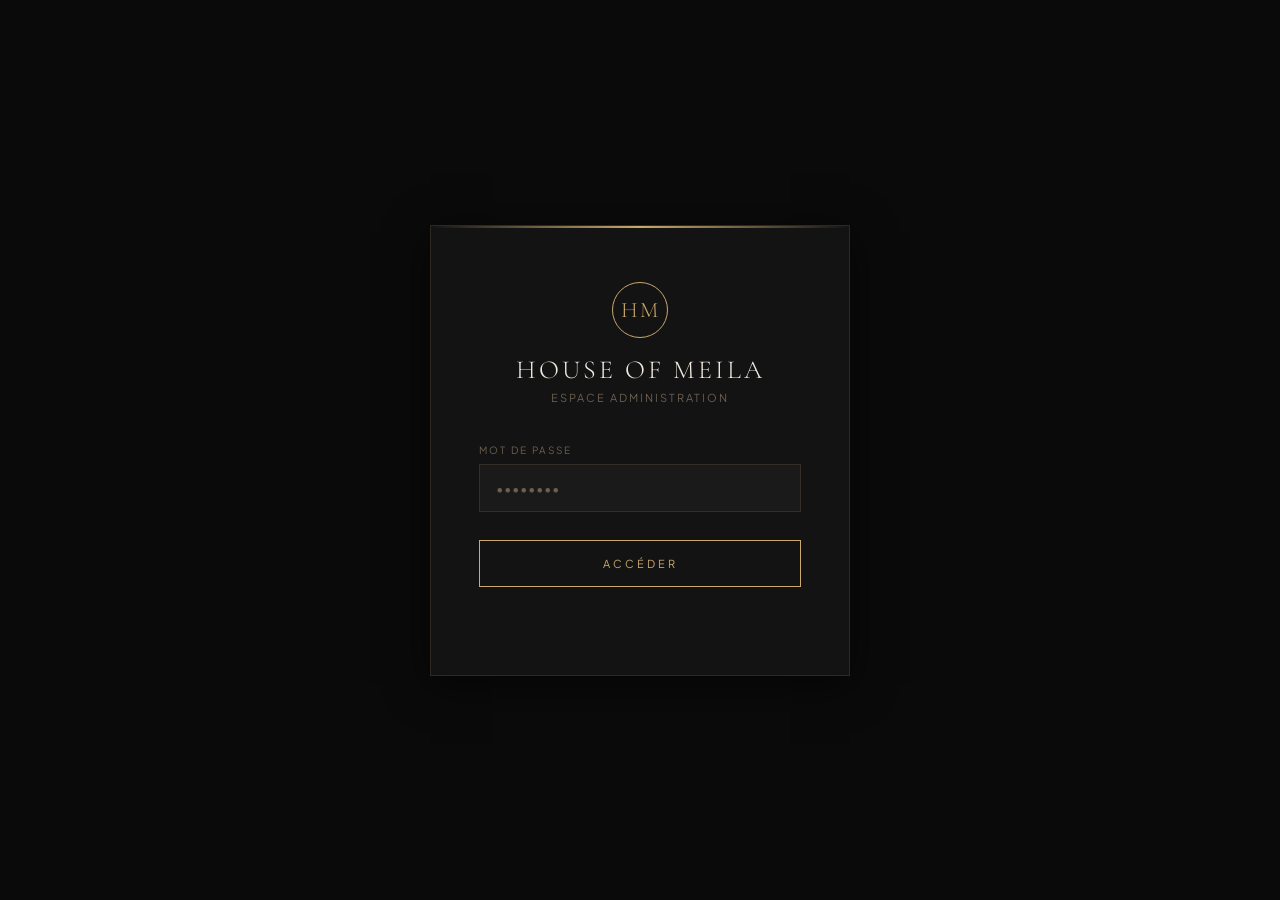
<file: admin-panel.html>
<!DOCTYPE html>
<html lang="fr" data-theme="dark">
<head>
<meta charset="UTF-8">
<meta name="viewport" content="width=device-width, initial-scale=1.0">
<title>Admin — House of Meila</title>
<link href="https://fonts.googleapis.com/css2?family=Cormorant+Garamond:ital,wght@0,300;0,400;0,600;1,300;1,400&family=Plus+Jakarta+Sans:wght@300;400;500;600;700&display=swap" rel="stylesheet">
<style>
/* ═══════════════════════════════════════════
   VARIABLES & RESET
═══════════════════════════════════════════ */
:root {
  --gold: #C9A96E;
  --gold-light: #E8D5B0;
  --gold-dark: #9A7A45;
  --transition: 0.3s cubic-bezier(0.4, 0, 0.2, 1);
}

[data-theme="dark"] {
  --bg: #0A0A0A;
  --bg2: #111111;
  --bg3: #1A1A1A;
  --bg4: #222222;
  --border: rgba(201,169,110,0.15);
  --border2: rgba(201,169,110,0.08);
  --text: #F0EAE0;
  --text2: #A89880;
  --text3: #6B5E50;
  --card: #131313;
  --sidebar: #0D0D0D;
  --input-bg: #1A1A1A;
  --shadow: 0 8px 40px rgba(0,0,0,0.6);
  --overlay: rgba(0,0,0,0.85);
}
[data-theme="light"] {
  --bg: #FAF8F5;
  --bg2: #F5F1EB;
  --bg3: #EDE8DF;
  --bg4: #E5DFD3;
  --border: rgba(160,120,70,0.2);
  --border2: rgba(160,120,70,0.1);
  --text: #2A1F14;
  --text2: #7A6550;
  --text3: #B0A090;
  --card: #FFFFFF;
  --sidebar: #F0EBE1;
  --input-bg: #FFFFFF;
  --shadow: 0 8px 40px rgba(100,70,30,0.12);
  --overlay: rgba(0,0,0,0.5);
}

*, *::before, *::after { box-sizing: border-box; margin: 0; padding: 0; }
html { font-size: 15px; }
body {
  font-family: 'Plus Jakarta Sans', sans-serif;
  background: var(--bg);
  color: var(--text);
  min-height: 100vh;
  transition: background var(--transition), color var(--transition);
  overflow-x: hidden;
}

/* ═══════════════════════════════════════════
   LOGIN SCREEN
═══════════════════════════════════════════ */
#login-screen {
  position: fixed; inset: 0;
  display: flex; align-items: center; justify-content: center;
  background: var(--bg);
  z-index: 1000;
  transition: opacity 0.6s ease;
}
#login-screen.hidden { opacity: 0; pointer-events: none; }

.login-box {
  width: 420px;
  padding: 56px 48px;
  border: 1px solid var(--border);
  background: var(--card);
  box-shadow: var(--shadow);
  position: relative;
  overflow: hidden;
}
.login-box::before {
  content: '';
  position: absolute;
  top: 0; left: 0; right: 0;
  height: 2px;
  background: linear-gradient(90deg, transparent, var(--gold), transparent);
}
.login-logo {
  text-align: center;
  margin-bottom: 40px;
}
.login-logo-mark {
  width: 56px; height: 56px;
  border: 1px solid var(--gold);
  border-radius: 50%;
  margin: 0 auto 16px;
  display: flex; align-items: center; justify-content: center;
  color: var(--gold);
  font-family: 'Cormorant Garamond', serif;
  font-size: 22px;
  font-weight: 300;
  letter-spacing: 2px;
}
.login-title {
  font-family: 'Cormorant Garamond', serif;
  font-size: 26px;
  font-weight: 300;
  letter-spacing: 3px;
  color: var(--text);
  text-transform: uppercase;
}
.login-subtitle {
  font-size: 11px;
  color: var(--text3);
  letter-spacing: 2px;
  text-transform: uppercase;
  margin-top: 6px;
}
.login-field { margin-bottom: 20px; }
.login-field label {
  display: block;
  font-size: 10px;
  letter-spacing: 2px;
  text-transform: uppercase;
  color: var(--text3);
  margin-bottom: 8px;
}
.login-field input {
  width: 100%;
  padding: 14px 16px;
  background: var(--input-bg);
  border: 1px solid var(--border);
  color: var(--text);
  font-family: 'Plus Jakarta Sans', sans-serif;
  font-size: 14px;
  outline: none;
  transition: border-color var(--transition);
}
.login-field input:focus { border-color: var(--gold); }
.login-field input::placeholder { color: var(--text3); }

.btn-login {
  width: 100%;
  padding: 16px;
  background: transparent;
  border: 1px solid var(--gold);
  color: var(--gold);
  font-family: 'Plus Jakarta Sans', sans-serif;
  font-size: 11px;
  letter-spacing: 3px;
  text-transform: uppercase;
  cursor: pointer;
  transition: all var(--transition);
  margin-top: 8px;
}
.btn-login:hover { background: var(--gold); color: #0A0A0A; }
.login-error {
  color: #E07070;
  font-size: 12px;
  text-align: center;
  margin-top: 12px;
  min-height: 20px;
}

/* ═══════════════════════════════════════════
   LAYOUT
═══════════════════════════════════════════ */
#app { display: none; min-height: 100vh; }
#app.visible { display: flex; }

/* SIDEBAR */
.sidebar {
  width: 260px;
  min-height: 100vh;
  background: var(--sidebar);
  border-right: 1px solid var(--border2);
  display: flex;
  flex-direction: column;
  position: fixed;
  left: 0; top: 0; bottom: 0;
  z-index: 100;
  transition: transform var(--transition), background var(--transition);
}
.sidebar-header {
  padding: 32px 28px 28px;
  border-bottom: 1px solid var(--border2);
}
.sidebar-logo-mark {
  width: 44px; height: 44px;
  border: 1px solid var(--gold);
  border-radius: 50%;
  display: flex; align-items: center; justify-content: center;
  color: var(--gold);
  font-family: 'Cormorant Garamond', serif;
  font-size: 18px;
  letter-spacing: 1px;
  margin-bottom: 12px;
}
.sidebar-brand {
  font-family: 'Cormorant Garamond', serif;
  font-size: 18px;
  font-weight: 300;
  letter-spacing: 3px;
  text-transform: uppercase;
  color: var(--text);
}
.sidebar-badge {
  font-size: 9px;
  letter-spacing: 2px;
  text-transform: uppercase;
  color: var(--gold);
  margin-top: 2px;
}

.sidebar-nav { flex: 1; padding: 20px 0; }
.nav-section-label {
  font-size: 9px;
  letter-spacing: 3px;
  text-transform: uppercase;
  color: var(--text3);
  padding: 16px 28px 8px;
}
.nav-item {
  display: flex;
  align-items: center;
  gap: 12px;
  padding: 13px 28px;
  cursor: pointer;
  transition: all var(--transition);
  color: var(--text2);
  font-size: 13px;
  letter-spacing: 0.5px;
  border-left: 2px solid transparent;
  position: relative;
}
.nav-item:hover { color: var(--text); background: var(--border2); }
.nav-item.active {
  color: var(--gold);
  border-left-color: var(--gold);
  background: rgba(201,169,110,0.06);
}
.nav-item svg { width: 16px; height: 16px; flex-shrink: 0; }

.sidebar-footer {
  padding: 20px 28px;
  border-top: 1px solid var(--border2);
  display: flex;
  align-items: center;
  justify-content: space-between;
}
.theme-toggle {
  display: flex;
  align-items: center;
  gap: 8px;
  cursor: pointer;
  font-size: 11px;
  color: var(--text3);
  letter-spacing: 1px;
  text-transform: uppercase;
}
.toggle-track {
  width: 36px; height: 20px;
  background: var(--bg4);
  border-radius: 10px;
  position: relative;
  transition: background var(--transition);
  border: 1px solid var(--border);
}
.toggle-track.on { background: var(--gold-dark); }
.toggle-thumb {
  position: absolute;
  width: 14px; height: 14px;
  background: var(--text);
  border-radius: 50%;
  top: 2px; left: 2px;
  transition: transform var(--transition);
}
.toggle-track.on .toggle-thumb { transform: translateX(16px); background: #fff; }

.btn-logout {
  display: flex; align-items: center; gap: 6px;
  font-size: 11px; color: var(--text3);
  cursor: pointer; letter-spacing: 1px;
  text-transform: uppercase;
  background: none; border: none;
  transition: color var(--transition);
}
.btn-logout:hover { color: #E07070; }
.btn-logout svg { width: 14px; height: 14px; }

/* MAIN */
.main {
  margin-left: 260px;
  flex: 1;
  min-height: 100vh;
  display: flex;
  flex-direction: column;
}
.topbar {
  height: 64px;
  border-bottom: 1px solid var(--border2);
  display: flex;
  align-items: center;
  justify-content: space-between;
  padding: 0 40px;
  background: var(--bg);
  position: sticky; top: 0;
  z-index: 50;
}
.topbar-title {
  font-family: 'Cormorant Garamond', serif;
  font-size: 22px;
  font-weight: 300;
  letter-spacing: 2px;
  color: var(--text);
}
.topbar-right { display: flex; align-items: center; gap: 16px; }
.save-indicator {
  font-size: 11px;
  letter-spacing: 1px;
  color: var(--gold);
  opacity: 0;
  transition: opacity 0.3s;
}
.save-indicator.visible { opacity: 1; }

.page-content {
  flex: 1;
  padding: 40px;
  display: none;
}
.page-content.active { display: block; }

/* ═══════════════════════════════════════════
   DASHBOARD
═══════════════════════════════════════════ */
.stats-grid {
  display: grid;
  grid-template-columns: repeat(4, 1fr);
  gap: 20px;
  margin-bottom: 40px;
}
.stat-card {
  background: var(--card);
  border: 1px solid var(--border2);
  padding: 28px;
  position: relative;
  overflow: hidden;
  transition: border-color var(--transition), transform var(--transition);
}
.stat-card:hover { border-color: var(--border); transform: translateY(-2px); }
.stat-card::after {
  content: '';
  position: absolute;
  bottom: 0; left: 0; right: 0;
  height: 1px;
  background: linear-gradient(90deg, transparent, var(--gold), transparent);
  opacity: 0;
  transition: opacity var(--transition);
}
.stat-card:hover::after { opacity: 1; }
.stat-icon {
  width: 36px; height: 36px;
  border: 1px solid var(--border);
  border-radius: 50%;
  display: flex; align-items: center; justify-content: center;
  color: var(--gold);
  margin-bottom: 20px;
}
.stat-icon svg { width: 16px; height: 16px; }
.stat-value {
  font-family: 'Cormorant Garamond', serif;
  font-size: 42px;
  font-weight: 300;
  color: var(--text);
  line-height: 1;
  margin-bottom: 8px;
}
.stat-label {
  font-size: 10px;
  letter-spacing: 2px;
  text-transform: uppercase;
  color: var(--text3);
}

.dashboard-grid {
  display: grid;
  grid-template-columns: 1fr 1fr;
  gap: 24px;
}
.dash-card {
  background: var(--card);
  border: 1px solid var(--border2);
  padding: 28px;
}
.dash-card-title {
  font-family: 'Cormorant Garamond', serif;
  font-size: 18px;
  font-weight: 300;
  letter-spacing: 2px;
  color: var(--text);
  margin-bottom: 20px;
  padding-bottom: 16px;
  border-bottom: 1px solid var(--border2);
  text-transform: uppercase;
}

/* Catégories bar */
.cat-bar-item { margin-bottom: 14px; }
.cat-bar-header {
  display: flex; justify-content: space-between;
  font-size: 12px; color: var(--text2);
  margin-bottom: 6px;
}
.cat-bar-track {
  height: 2px;
  background: var(--border2);
  position: relative;
}
.cat-bar-fill {
  position: absolute;
  left: 0; top: 0; bottom: 0;
  background: linear-gradient(90deg, var(--gold-dark), var(--gold));
  transition: width 0.8s cubic-bezier(0.4, 0, 0.2, 1);
}

/* Activité récente */
.activity-item {
  display: flex; align-items: center; gap: 14px;
  padding: 12px 0;
  border-bottom: 1px solid var(--border2);
  font-size: 13px;
  color: var(--text2);
}
.activity-item:last-child { border-bottom: none; }
.activity-dot {
  width: 6px; height: 6px;
  background: var(--gold);
  border-radius: 50%;
  flex-shrink: 0;
}
.activity-time { font-size: 11px; color: var(--text3); margin-left: auto; }

/* ═══════════════════════════════════════════
   PRODUITS
═══════════════════════════════════════════ */
.products-header {
  display: flex; align-items: center; justify-content: space-between;
  margin-bottom: 28px;
}
.products-count { font-size: 12px; color: var(--text3); letter-spacing: 1px; }

.btn-primary {
  display: flex; align-items: center; gap: 8px;
  padding: 12px 24px;
  background: transparent;
  border: 1px solid var(--gold);
  color: var(--gold);
  font-family: 'Plus Jakarta Sans', sans-serif;
  font-size: 11px;
  letter-spacing: 2px;
  text-transform: uppercase;
  cursor: pointer;
  transition: all var(--transition);
}
.btn-primary:hover { background: var(--gold); color: #0A0A0A; }
.btn-primary svg { width: 14px; height: 14px; }

.btn-secondary {
  display: flex; align-items: center; gap: 8px;
  padding: 10px 18px;
  background: transparent;
  border: 1px solid var(--border);
  color: var(--text2);
  font-family: 'Plus Jakarta Sans', sans-serif;
  font-size: 11px;
  letter-spacing: 1px;
  text-transform: uppercase;
  cursor: pointer;
  transition: all var(--transition);
}
.btn-secondary:hover { border-color: var(--gold); color: var(--gold); }

/* Filtres catégories */
.filter-tabs {
  display: flex; gap: 8px; flex-wrap: wrap;
  margin-bottom: 24px;
}
.filter-tab {
  padding: 7px 16px;
  font-size: 11px;
  letter-spacing: 1px;
  text-transform: uppercase;
  border: 1px solid var(--border2);
  background: transparent;
  color: var(--text3);
  cursor: pointer;
  transition: all var(--transition);
  font-family: 'Plus Jakarta Sans', sans-serif;
}
.filter-tab:hover { border-color: var(--border); color: var(--text2); }
.filter-tab.active { border-color: var(--gold); color: var(--gold); }

/* Grille produits */
.products-grid {
  display: grid;
  grid-template-columns: repeat(auto-fill, minmax(200px, 1fr));
  gap: 16px;
}
.product-card-admin {
  background: var(--card);
  border: 1px solid var(--border2);
  transition: all var(--transition);
  position: relative;
  overflow: hidden;
}
.product-card-admin:hover {
  border-color: var(--border);
  transform: translateY(-3px);
  box-shadow: var(--shadow);
}
.product-card-admin::before {
  content: '';
  position: absolute;
  top: 0; left: 0; right: 0;
  height: 1px;
  background: linear-gradient(90deg, transparent, var(--gold), transparent);
  opacity: 0;
  transition: opacity var(--transition);
}
.product-card-admin:hover::before { opacity: 1; }

.pca-img {
  width: 100%; height: 140px;
  background: var(--bg3);
  position: relative;
  overflow: hidden;
}
.pca-img img {
  width: 100%; height: 100%;
  object-fit: cover;
  transition: transform 0.6s ease;
}
.product-card-admin:hover .pca-img img { transform: scale(1.04); }
.pca-img-placeholder {
  width: 100%; height: 100%;
  display: flex; align-items: center; justify-content: center;
  color: var(--text3);
}
.pca-img-placeholder svg { width: 32px; height: 32px; }

.pca-actions {
  display: flex;
  gap: 8px;
  margin-top: 12px;
}
.pca-action-btn {
  flex: 1;
  height: 36px;
  background: transparent;
  border: 1px solid var(--border);
  color: var(--text2);
  display: flex; align-items: center; justify-content: center;
  gap: 6px;
  cursor: pointer;
  transition: all var(--transition);
  font-family: 'Plus Jakarta Sans', sans-serif;
  font-size: 10px;
  letter-spacing: 1px;
  text-transform: uppercase;
}
.pca-action-btn:hover { background: var(--gold); color: #0A0A0A; border-color: var(--gold); }
.pca-action-btn.delete { border-color: rgba(224,112,112,0.3); color: #E07070; }
.pca-action-btn.delete:hover { background: #E07070; border-color: #E07070; color: white; }
.pca-action-btn svg { width: 13px; height: 13px; }

.pca-body { padding: 18px; }
.pca-cat {
  font-size: 9px;
  letter-spacing: 2px;
  text-transform: uppercase;
  color: var(--gold);
  margin-bottom: 6px;
}
.pca-name {
  font-family: 'Cormorant Garamond', serif;
  font-size: 17px;
  font-weight: 400;
  color: var(--text);
  margin-bottom: 8px;
  line-height: 1.3;
}
.pca-price {
  font-size: 13px;
  color: var(--text2);
}
.pca-price strong { color: var(--gold); font-weight: 500; }

/* Empty state */
.empty-state {
  text-align: center;
  padding: 80px 40px;
  color: var(--text3);
}
.empty-state svg { width: 48px; height: 48px; margin-bottom: 20px; opacity: 0.4; }
.empty-state p { font-size: 14px; letter-spacing: 1px; margin-bottom: 24px; }

/* ═══════════════════════════════════════════
   MODAL PRODUIT
═══════════════════════════════════════════ */
.modal-overlay {
  position: fixed; inset: 0;
  background: var(--overlay);
  backdrop-filter: blur(4px);
  z-index: 500;
  display: flex; align-items: center; justify-content: center;
  opacity: 0; pointer-events: none;
  transition: opacity var(--transition);
}
.modal-overlay.open { opacity: 1; pointer-events: all; }

.modal {
  width: 560px;
  max-width: 95vw;
  max-height: 90vh;
  overflow-y: auto;
  background: var(--card);
  border: 1px solid var(--border);
  box-shadow: var(--shadow);
  position: relative;
  transform: translateY(20px);
  transition: transform var(--transition);
}
.modal-overlay.open .modal { transform: translateY(0); }

.modal-header {
  padding: 28px 32px 24px;
  border-bottom: 1px solid var(--border2);
  display: flex; align-items: center; justify-content: space-between;
  position: sticky; top: 0;
  background: var(--card);
  z-index: 1;
}
.modal-title {
  font-family: 'Cormorant Garamond', serif;
  font-size: 22px;
  font-weight: 300;
  letter-spacing: 2px;
  color: var(--text);
  text-transform: uppercase;
}
.modal-close {
  width: 32px; height: 32px;
  border: 1px solid var(--border);
  background: transparent;
  color: var(--text2);
  display: flex; align-items: center; justify-content: center;
  cursor: pointer;
  transition: all var(--transition);
}
.modal-close:hover { border-color: var(--gold); color: var(--gold); }
.modal-close svg { width: 14px; height: 14px; }

.modal-body { padding: 32px; }

.form-field { margin-bottom: 24px; }
.form-label {
  display: block;
  font-size: 10px;
  letter-spacing: 2px;
  text-transform: uppercase;
  color: var(--text3);
  margin-bottom: 10px;
}
.form-input, .form-select, .form-textarea {
  width: 100%;
  padding: 13px 16px;
  background: var(--input-bg);
  border: 1px solid var(--border);
  color: var(--text);
  font-family: 'Plus Jakarta Sans', sans-serif;
  font-size: 14px;
  outline: none;
  transition: border-color var(--transition);
}
.form-input:focus, .form-select:focus, .form-textarea:focus {
  border-color: var(--gold);
}
.form-input::placeholder, .form-textarea::placeholder { color: var(--text3); }
.form-select option { background: var(--card); }
.form-textarea { resize: vertical; min-height: 80px; }

.img-tab-btn {
  display: flex; align-items: center; gap: 6px;
  padding: 8px 14px;
  font-size: 11px; letter-spacing: 1px; text-transform: uppercase;
  border: 1px solid var(--border); background: transparent;
  color: var(--text3); cursor: pointer;
  transition: all var(--transition);
  font-family: 'Plus Jakarta Sans', sans-serif;
}
.img-tab-btn.active { border-color: var(--gold); color: var(--gold); }
.img-tab-btn:hover { border-color: var(--border); color: var(--text2); }
.img-tab-btn.active:hover { border-color: var(--gold); color: var(--gold); }

.upload-zone {
  width: 100%; padding: 32px 20px;
  background: var(--bg3);
  border: 1px dashed var(--border);
  display: flex; flex-direction: column; align-items: center; justify-content: center;
  cursor: pointer;
  transition: all var(--transition);
  text-align: center;
}
.upload-zone:hover { border-color: var(--gold); background: var(--bg4); }
.upload-zone.uploading { opacity: 0.6; pointer-events: none; }

.image-preview {
  width: 100%; height: 160px;
  background: var(--bg3);
  border: 1px solid var(--border2);
  margin-top: 10px;
  overflow: hidden;
  display: flex; align-items: center; justify-content: center;
  color: var(--text3);
  font-size: 12px;
  letter-spacing: 1px;
}
.image-preview img { width: 100%; height: 100%; object-fit: cover; }

.form-hint {
  font-size: 11px;
  color: var(--text3);
  margin-top: 6px;
  letter-spacing: 0.5px;
}

.modal-footer {
  padding: 20px 32px 28px;
  display: flex; gap: 12px; justify-content: flex-end;
  border-top: 1px solid var(--border2);
}

/* ═══════════════════════════════════════════
   PARAMÈTRES
═══════════════════════════════════════════ */
.settings-grid {
  display: grid;
  grid-template-columns: 1fr 1fr;
  gap: 24px;
}
.settings-section {
  background: var(--card);
  border: 1px solid var(--border2);
  padding: 28px;
}
.settings-section.full { grid-column: 1 / -1; }
.settings-section-title {
  font-family: 'Cormorant Garamond', serif;
  font-size: 18px;
  font-weight: 300;
  letter-spacing: 2px;
  text-transform: uppercase;
  color: var(--text);
  margin-bottom: 24px;
  padding-bottom: 16px;
  border-bottom: 1px solid var(--border2);
  display: flex; align-items: center; gap: 10px;
}
.settings-section-title svg { width: 16px; height: 16px; color: var(--gold); }

.settings-save-bar {
  position: sticky;
  bottom: 0;
  background: var(--bg);
  border-top: 1px solid var(--border2);
  padding: 20px 40px;
  display: flex;
  align-items: center;
  justify-content: space-between;
  margin: 0 -40px -40px;
}
.settings-save-msg {
  font-size: 12px;
  color: var(--text3);
  letter-spacing: 1px;
}
.settings-save-msg.success { color: #7BC47A; }

/* ═══════════════════════════════════════════
   APERÇU
═══════════════════════════════════════════ */
.preview-bar {
  display: flex; align-items: center; justify-content: space-between;
  margin-bottom: 20px;
}
.preview-url {
  font-size: 12px;
  color: var(--text3);
  letter-spacing: 1px;
  font-family: monospace;
}
.preview-frame-wrap {
  border: 1px solid var(--border2);
  background: var(--bg3);
  height: calc(100vh - 220px);
  min-height: 500px;
  position: relative;
  overflow: hidden;
}
.preview-frame-wrap iframe {
  width: 100%; height: 100%;
  border: none;
  background: white;
}
.preview-loading {
  position: absolute; inset: 0;
  display: flex; align-items: center; justify-content: center;
  color: var(--text3);
  font-size: 12px;
  letter-spacing: 2px;
  text-transform: uppercase;
}

/* ═══════════════════════════════════════════
   TOAST
═══════════════════════════════════════════ */
.toast-container {
  position: fixed;
  bottom: 32px; right: 32px;
  z-index: 9999;
  display: flex; flex-direction: column; gap: 10px;
}
.toast {
  padding: 14px 20px;
  background: var(--card);
  border: 1px solid var(--border);
  border-left: 3px solid var(--gold);
  font-size: 13px;
  color: var(--text);
  min-width: 260px;
  box-shadow: var(--shadow);
  animation: toastIn 0.3s ease;
  letter-spacing: 0.5px;
}
.toast.error { border-left-color: #E07070; }
.toast.success { border-left-color: #7BC47A; }
@keyframes toastIn {
  from { transform: translateX(20px); opacity: 0; }
  to { transform: translateX(0); opacity: 1; }
}

/* ═══════════════════════════════════════════
   CONFIRM DIALOG
═══════════════════════════════════════════ */
.confirm-overlay {
  position: fixed; inset: 0;
  background: var(--overlay);
  z-index: 600;
  display: flex; align-items: center; justify-content: center;
  opacity: 0; pointer-events: none;
  transition: opacity var(--transition);
}
.confirm-overlay.open { opacity: 1; pointer-events: all; }
.confirm-box {
  background: var(--card);
  border: 1px solid var(--border);
  padding: 40px;
  width: 380px;
  text-align: center;
  box-shadow: var(--shadow);
}
.confirm-title {
  font-family: 'Cormorant Garamond', serif;
  font-size: 22px;
  font-weight: 300;
  letter-spacing: 2px;
  color: var(--text);
  margin-bottom: 12px;
}
.confirm-msg {
  font-size: 13px;
  color: var(--text2);
  margin-bottom: 28px;
  line-height: 1.6;
}
.confirm-actions { display: flex; gap: 12px; justify-content: center; }
.btn-danger {
  padding: 12px 24px;
  background: transparent;
  border: 1px solid #E07070;
  color: #E07070;
  font-family: 'Plus Jakarta Sans', sans-serif;
  font-size: 11px;
  letter-spacing: 2px;
  text-transform: uppercase;
  cursor: pointer;
  transition: all var(--transition);
}
.btn-danger:hover { background: #E07070; color: white; }

.mob-menu-btn {
  display: none;
  width: 40px; height: 40px;
  background: transparent;
  border: 1px solid var(--border);
  color: var(--text);
  align-items: center; justify-content: center;
  cursor: pointer;
  transition: all var(--transition);
  flex-shrink: 0;
}
.mob-menu-btn:hover { border-color: var(--gold); color: var(--gold); }
.mob-menu-btn svg { width: 18px; height: 18px; }

@media (max-width: 768px) {
  .mob-menu-btn { display: flex; }
}

/* ═══════════════════════════════════════════
   SCROLLBAR
═══════════════════════════════════════════ */
::-webkit-scrollbar { width: 4px; }
::-webkit-scrollbar-track { background: transparent; }
::-webkit-scrollbar-thumb { background: var(--border); border-radius: 2px; }
::-webkit-scrollbar-thumb:hover { background: var(--gold-dark); }

/* ═══════════════════════════════════════════
   RESPONSIVE
═══════════════════════════════════════════ */
@media (max-width: 1100px) {
  .stats-grid { grid-template-columns: repeat(2, 1fr); }
  .dashboard-grid { grid-template-columns: 1fr; }
  .settings-grid { grid-template-columns: 1fr; }
  .settings-section.full { grid-column: 1; }
}
@media (max-width: 768px) {
  .sidebar {
    transform: translateX(-100%);
    transition: transform var(--transition);
    z-index: 200;
  }
  .sidebar.open { transform: translateX(0); }
  .sidebar-overlay {
    display: none;
    position: fixed; inset: 0;
    background: rgba(0,0,0,0.6);
    z-index: 199;
  }
  .sidebar-overlay.open { display: block; }
  .main { margin-left: 0; }
  .page-content { padding: 16px; }
  .topbar { padding: 0 16px; }
  .stats-grid { grid-template-columns: 1fr 1fr; }
  .products-header { flex-wrap: wrap; gap: 10px; }
  .products-header > div { flex-wrap: wrap; gap: 8px; }
  .modal { width: 95vw; max-height: 95vh; }
  .modal-body { padding: 20px; }
  .modal-footer { padding: 16px 20px; }
  .login-box { width: 92vw; padding: 36px 24px; }
  .settings-grid { grid-template-columns: 1fr; }
  .settings-section.full { grid-column: 1; }
  .dashboard-grid { grid-template-columns: 1fr; }
  .products-grid { grid-template-columns: repeat(auto-fill, minmax(160px, 1fr)); }
  .topbar-title { font-size: 16px; }
  [style*="grid-template-columns:1fr 1fr"] { grid-template-columns: 1fr !important; }
}
@media (max-width: 600px) {
  .stats-grid { grid-template-columns: 1fr 1fr; }
  .products-grid { grid-template-columns: 1fr 1fr; }
  .pca-img { height: 120px; }
  .pca-body { padding: 12px; }
  .pca-name { font-size: 14px; }
}
@media (max-width: 400px) {
  .stats-grid { grid-template-columns: 1fr 1fr; }
  .products-grid { grid-template-columns: 1fr; }
}
</style>
</head>
<body>

<!-- LOGIN -->
<div id="login-screen">
  <div class="login-box">
    <div class="login-logo">
      <div class="login-logo-mark">HM</div>
      <div class="login-title">House of Meila</div>
      <div class="login-subtitle">Espace Administration</div>
    </div>
    <div class="login-field">
      <label>Mot de passe</label>
      <input type="password" id="login-pw" placeholder="••••••••" onkeydown="if(event.key==='Enter')doLogin()">
    </div>
    <button class="btn-login" onclick="doLogin()">Accéder</button>
    <div class="login-error" id="login-error"></div>
  </div>
</div>

<!-- APP -->
<div id="app">
  <!-- Sidebar -->
  <aside class="sidebar" id="sidebar">
    <div class="sidebar-header">
      <div class="sidebar-logo-mark">HM</div>
      <div class="sidebar-brand">House of Meila</div>
      <div class="sidebar-badge">Administration</div>
    </div>
    <nav class="sidebar-nav">
      <div class="nav-section-label">Navigation</div>
      <div class="nav-item active" onclick="goTo('dashboard')">
        <svg viewBox="0 0 24 24" fill="none" stroke="currentColor" stroke-width="1.5"><rect x="3" y="3" width="7" height="7"/><rect x="14" y="3" width="7" height="7"/><rect x="14" y="14" width="7" height="7"/><rect x="3" y="14" width="7" height="7"/></svg>
        Dashboard
      </div>
      <div class="nav-item" onclick="goTo('products')">
        <svg viewBox="0 0 24 24" fill="none" stroke="currentColor" stroke-width="1.5"><path d="M20.59 13.41l-7.17 7.17a2 2 0 01-2.83 0L2 12V2h10l8.59 8.59a2 2 0 010 2.82z"/><line x1="7" y1="7" x2="7.01" y2="7"/></svg>
        Produits
      </div>
      <div class="nav-item" onclick="goTo('settings')">
        <svg viewBox="0 0 24 24" fill="none" stroke="currentColor" stroke-width="1.5"><circle cx="12" cy="12" r="3"/><path d="M19.4 15a1.65 1.65 0 00.33 1.82l.06.06a2 2 0 010 2.83 2 2 0 01-2.83 0l-.06-.06a1.65 1.65 0 00-1.82-.33 1.65 1.65 0 00-1 1.51V21a2 2 0 01-4 0v-.09A1.65 1.65 0 009 19.4a1.65 1.65 0 00-1.82.33l-.06.06a2 2 0 01-2.83-2.83l.06-.06A1.65 1.65 0 004.68 15a1.65 1.65 0 00-1.51-1H3a2 2 0 010-4h.09A1.65 1.65 0 004.6 9a1.65 1.65 0 00-.33-1.82l-.06-.06a2 2 0 012.83-2.83l.06.06A1.65 1.65 0 009 4.68a1.65 1.65 0 001-1.51V3a2 2 0 014 0v.09a1.65 1.65 0 001 1.51 1.65 1.65 0 001.82-.33l.06-.06a2 2 0 012.83 2.83l-.06.06A1.65 1.65 0 0019.4 9a1.65 1.65 0 001.51 1H21a2 2 0 010 4h-.09a1.65 1.65 0 00-1.51 1z"/></svg>
        Paramètres
      </div>
      <div class="nav-item" onclick="goTo('preview')">
        <svg viewBox="0 0 24 24" fill="none" stroke="currentColor" stroke-width="1.5"><path d="M1 12s4-8 11-8 11 8 11 8-4 8-11 8-11-8-11-8z"/><circle cx="12" cy="12" r="3"/></svg>
        Aperçu du site
      </div>
    </nav>
    <div class="sidebar-footer">
      <div class="theme-toggle" onclick="toggleTheme()">
        <div class="toggle-track" id="toggle-track">
          <div class="toggle-thumb"></div>
        </div>
        <span id="theme-label">Clair</span>
      </div>
      <button class="btn-logout" onclick="doLogout()">
        <svg viewBox="0 0 24 24" fill="none" stroke="currentColor" stroke-width="1.5"><path d="M9 21H5a2 2 0 01-2-2V5a2 2 0 012-2h4"/><polyline points="16 17 21 12 16 7"/><line x1="21" y1="12" x2="9" y2="12"/></svg>
        Déconnexion
      </button>
    </div>
  </aside>
  <div class="sidebar-overlay" id="sidebar-overlay" onclick="toggleSidebar()"></div>

  <!-- Main -->
  <div class="main">
    <div class="topbar">
      <button class="mob-menu-btn" id="mob-menu-btn" onclick="toggleSidebar()">
        <svg viewBox="0 0 24 24" fill="none" stroke="currentColor" stroke-width="2"><line x1="3" y1="6" x2="21" y2="6"/><line x1="3" y1="12" x2="21" y2="12"/><line x1="3" y1="18" x2="21" y2="18"/></svg>
      </button>
      <div class="topbar-title" id="page-title">Dashboard</div>
      <div class="topbar-right">
        <div class="save-indicator" id="save-indicator">✦ Sauvegardé</div>
      </div>
    </div>

    <!-- DASHBOARD -->
    <div class="page-content active" id="page-dashboard">
      <div class="stats-grid">
        <div class="stat-card">
          <div class="stat-icon"><svg viewBox="0 0 24 24" fill="none" stroke="currentColor" stroke-width="1.5"><path d="M20.59 13.41l-7.17 7.17a2 2 0 01-2.83 0L2 12V2h10l8.59 8.59a2 2 0 010 2.82z"/></svg></div>
          <div class="stat-value" id="dash-total">0</div>
          <div class="stat-label">Produits au total</div>
        </div>
        <div class="stat-card">
          <div class="stat-icon"><svg viewBox="0 0 24 24" fill="none" stroke="currentColor" stroke-width="1.5"><path d="M3 3h2l.4 2M7 13h10l4-8H5.4M7 13L5.4 5M7 13l-2.293 2.293c-.63.63-.184 1.707.707 1.707H17"/><circle cx="9" cy="21" r="1"/><circle cx="20" cy="21" r="1"/></svg></div>
          <div class="stat-value" id="dash-cats">0</div>
          <div class="stat-label">Catégories</div>
        </div>
        <div class="stat-card">
          <div class="stat-icon"><svg viewBox="0 0 24 24" fill="none" stroke="currentColor" stroke-width="1.5"><circle cx="12" cy="12" r="10"/><line x1="12" y1="8" x2="12" y2="12"/><line x1="12" y1="16" x2="12.01" y2="16"/></svg></div>
          <div class="stat-value" id="dash-imgs">0</div>
          <div class="stat-label">Avec photo</div>
        </div>
        <div class="stat-card">
          <div class="stat-icon"><svg viewBox="0 0 24 24" fill="none" stroke="currentColor" stroke-width="1.5"><line x1="12" y1="1" x2="12" y2="23"/><path d="M17 5H9.5a3.5 3.5 0 000 7h5a3.5 3.5 0 010 7H6"/></svg></div>
          <div class="stat-value" id="dash-avg">—</div>
          <div class="stat-label">Prix moyen (HTG)</div>
        </div>
      </div>
      <div class="dashboard-grid">
        <div class="dash-card">
          <div class="dash-card-title">Répartition par catégorie</div>
          <div id="cat-bars"></div>
        </div>
        <div class="dash-card">
          <div class="dash-card-title">Aperçu rapide</div>
          <div id="quick-products"></div>
        </div>
      </div>
    </div>

    <!-- PRODUITS -->
    <div class="page-content" id="page-products">
      <div class="products-header">
        <div class="products-count" id="products-count">0 produit</div>
        <button class="btn-primary" onclick="openProductModal()">
          <svg viewBox="0 0 24 24" fill="none" stroke="currentColor" stroke-width="2"><line x1="12" y1="5" x2="12" y2="19"/><line x1="5" y1="12" x2="19" y2="12"/></svg>
          Nouveau produit
        </button>
  </div>
      </div>
      <div class="filter-tabs" id="filter-tabs"></div>
      <div class="products-grid" id="admin-products-grid"></div>
    </div>

    <!-- PARAMÈTRES -->
    <div class="page-content" id="page-settings">
      <div class="settings-grid">
        <div class="settings-section">
          <div class="settings-section-title">
            <svg viewBox="0 0 24 24" fill="none" stroke="currentColor" stroke-width="1.5"><path d="M17.472 14.382c-.297-.149-1.758-.867-2.03-.967-.273-.099-.471-.148-.67.15-.197.297-.767.966-.94 1.164"/></svg>
            WhatsApp
          </div>
          <div class="form-field">
            <label class="form-label">Numéro</label>
            <input class="form-input" id="s-whatsapp" placeholder="50941641700">
            <div class="form-hint">Avec indicatif pays, sans espaces ni +</div>
          </div>
          <div class="form-field">
            <label class="form-label">Message par défaut</label>
            <textarea class="form-textarea" id="s-message" placeholder="Bonjour, je souhaite commander..."></textarea>
          </div>
        </div>

        <div class="settings-section">
          <div class="settings-section-title">
            <svg viewBox="0 0 24 24" fill="none" stroke="currentColor" stroke-width="1.5"><rect x="2" y="2" width="20" height="20" rx="5"/><path d="M16 11.37A4 4 0 1112.63 8 4 4 0 0116 11.37z"/></svg>
            Réseaux sociaux
          </div>
          <div class="form-field">
            <label class="form-label">Instagram</label>
            <input class="form-input" id="s-instagram" placeholder="https://instagram.com/houseofmeila">
          </div>
          <div class="form-field">
            <label class="form-label">Facebook</label>
            <input class="form-input" id="s-facebook" placeholder="https://facebook.com/houseofmeila">
          </div>
          <div class="form-field">
            <label class="form-label">TikTok</label>
            <input class="form-input" id="s-tiktok" placeholder="https://tiktok.com/@houseofmeila">
          </div>
        </div>

        <div class="settings-section full">
          <div class="settings-section-title">
            <svg viewBox="0 0 24 24" fill="none" stroke="currentColor" stroke-width="1.5"><circle cx="12" cy="12" r="10"/><line x1="12" y1="8" x2="12" y2="12"/><line x1="12" y1="16" x2="12.01" y2="16"/></svg>
            Barre d'annonce & Logo
          </div>
          <div style="display:grid;grid-template-columns:1fr 1fr;gap:20px">
            <div class="form-field">
              <label class="form-label">Texte de la barre d'annonce</label>
              <input class="form-input" id="s-announcement" placeholder="Livraison disponible — Commandez sur WhatsApp">
              <div class="form-hint">Laissez vide pour masquer la barre</div>
            </div>
            <div class="form-field">
              <label class="form-label">URL du Logo</label>
              <input class="form-input" id="s-logo" placeholder="https://... (Google Drive ou lien direct)">
              <div class="form-hint">Google Drive et Google Photos sont convertis automatiquement</div>
            </div>
            <div class="form-field">
              <label class="form-label">Image de la section Hero (accueil)</label>
              <input class="form-input" id="s-hero-image" placeholder="https://... (Google Drive ou lien direct)">
              <div class="form-hint">Si vide, la photo du premier produit est utilisée automatiquement</div>
            </div>
          </div>
        </div>
      </div>

      <div class="settings-save-bar">
        <div class="settings-save-msg" id="settings-save-msg">Les modifications seront visibles sur le site après sauvegarde</div>
        <button class="btn-primary" onclick="saveSettings()">
          <svg viewBox="0 0 24 24" fill="none" stroke="currentColor" stroke-width="2"><path d="M19 21H5a2 2 0 01-2-2V5a2 2 0 012-2h11l5 5v11a2 2 0 01-2 2z"/><polyline points="17 21 17 13 7 13 7 21"/><polyline points="7 3 7 8 15 8"/></svg>
          Sauvegarder
        </button>
      </div>
    </div>

    <!-- APERÇU -->
    <div class="page-content" id="page-preview">
      <div class="preview-bar">
        <div class="preview-url" id="preview-url">https://house-ofmeila.netlify.app</div>
        <div style="display:flex;gap:10px">
          <button class="btn-secondary" onclick="reloadPreview()">
            <svg viewBox="0 0 24 24" fill="none" stroke="currentColor" stroke-width="1.5" style="width:14px;height:14px"><polyline points="23 4 23 10 17 10"/><path d="M20.49 15a9 9 0 11-2.12-9.36L23 10"/></svg>
            Actualiser
          </button>
          <a class="btn-secondary" id="preview-open-link" href="#" target="_blank" style="text-decoration:none">
            <svg viewBox="0 0 24 24" fill="none" stroke="currentColor" stroke-width="1.5" style="width:14px;height:14px"><path d="M18 13v6a2 2 0 01-2 2H5a2 2 0 01-2-2V8a2 2 0 012-2h6"/><polyline points="15 3 21 3 21 9"/><line x1="10" y1="14" x2="21" y2="3"/></svg>
            Ouvrir
          </a>
        </div>
      </div>
      <div class="preview-frame-wrap">
        <div class="preview-loading" id="preview-loading">Chargement de l'aperçu...</div>
        <iframe id="preview-iframe" onload="document.getElementById('preview-loading').style.display='none'"></iframe>
      </div>
    </div>
  </div>
</div>

<!-- SIDEBAR OVERLAY MOBILE -->
<div id="sidebar-overlay" onclick="toggleSidebar()" style="display:none;position:fixed;inset:0;background:rgba(0,0,0,0.7);z-index:99;backdrop-filter:blur(2px)"></div>

<!-- MODAL PRODUIT -->
<div class="modal-overlay" id="product-modal" onclick="if(event.target===this)closeProductModal()">
  <div class="modal">
    <div class="modal-header">
      <div class="modal-title" id="modal-title">Nouveau produit</div>
      <button class="modal-close" onclick="closeProductModal()">
        <svg viewBox="0 0 24 24" fill="none" stroke="currentColor" stroke-width="2"><line x1="18" y1="6" x2="6" y2="18"/><line x1="6" y1="6" x2="18" y2="18"/></svg>
      </button>
    </div>
    <div class="modal-body">
      <input type="hidden" id="modal-product-id">
      <div class="form-field">
        <label class="form-label">Nom du produit *</label>
        <input class="form-input" id="modal-name" placeholder="ex: Collier Étoile Céleste">
      </div>
      <div style="display:grid;grid-template-columns:1fr 1fr;gap:16px">
        <div class="form-field">
          <label class="form-label">Prix (HTG) *</label>
          <input class="form-input" id="modal-price" type="number" min="0" placeholder="1500">
        </div>
        <div class="form-field">
          <label class="form-label">Prix barré (HTG)</label>
          <input class="form-input" id="modal-oldprice" type="number" min="0" placeholder="ex: 2000 (optionnel)">
          <div class="form-hint">Ancien prix — le % de réduction est calculé automatiquement</div>
        </div>
      </div>
      <div style="display:grid;grid-template-columns:1fr 1fr;gap:16px">
        <div class="form-field">
          <label class="form-label">Catégorie *</label>
          <select class="form-select" id="modal-category" onchange="handleCategoryChange(this.value)">
            <option value="">Choisir...</option>
            <option value="jeu_de_bijoux">Jeu de bijoux</option>
            <option value="collier">Collier</option>
            <option value="bracelet">Bracelet</option>
            <option value="bague">Bague</option>
            <option value="chevillere">Chevillère</option>
            <option value="tour_de_cou">Tour de cou</option>
            <option value="montre">Montre</option>
            <option value="valise">Valise</option>
            <option value="lunettes">Lunettes</option>
             <option value="boucles">Boucle d'oreilles</option>
            <option value="__custom__">+ Nouvelle catégorie...</option>
          </select>
          <div id="custom-cat-field" style="display:none;margin-top:10px">
            <input class="form-input" id="modal-category-custom" placeholder="Nom de la nouvelle catégorie">
            <div class="form-hint">Ce nom s'affichera tel quel sur le site</div>
          </div>
        </div>
        <div class="form-field">
          <label class="form-label">Disponibilité</label>
          <div style="display:flex;align-items:center;gap:12px;height:38px">
            <div class="toggle-track" id="soldout-toggle-track" onclick="toggleSoldOut()">
              <div class="toggle-thumb"></div>
            </div>
            <span id="soldout-label" style="font-size:12px;color:var(--text2)">En stock</span>
          </div>
          <input type="hidden" id="modal-soldout" value="false">
          <div class="form-hint">Marquer comme épuisé masque le bouton de commande sur le site</div>
        </div>
      </div>
      <div class="form-field">
        <label class="form-label">Description</label>
        <textarea class="form-textarea" id="modal-desc" placeholder="Style, matière, finitions..."></textarea>
      </div>
      <div class="form-field">
        <label class="form-label">Photo du produit</label>
        <div style="display:flex;gap:10px;margin-bottom:10px">
          <button type="button" class="img-tab-btn active" id="tab-upload" onclick="switchImgTab('upload')">
            <svg viewBox="0 0 24 24" fill="none" stroke="currentColor" stroke-width="2" style="width:14px;height:14px"><path d="M21 15v4a2 2 0 01-2 2H5a2 2 0 01-2-2v-4"/><polyline points="17 8 12 3 7 8"/><line x1="12" y1="3" x2="12" y2="15"/></svg>
            Galerie / Fichier
          </button>
          <button type="button" class="img-tab-btn" id="tab-url" onclick="switchImgTab('url')">
            <svg viewBox="0 0 24 24" fill="none" stroke="currentColor" stroke-width="2" style="width:14px;height:14px"><path d="M10 13a5 5 0 007.54.54l3-3a5 5 0 00-7.07-7.07l-1.72 1.71"/><path d="M14 11a5 5 0 00-7.54-.54l-3 3a5 5 0 007.07 7.07l1.71-1.71"/></svg>
            Lien URL
          </button>
        </div>
        <div id="img-tab-upload">
          <input type="file" id="modal-image-file" accept="image/*" style="display:none" onchange="handleImageUpload(this)">
          <div class="upload-zone" onclick="document.getElementById('modal-image-file').click()">
            <svg viewBox="0 0 24 24" fill="none" stroke="currentColor" stroke-width="1.5" style="width:32px;height:32px;color:var(--text3)"><path d="M21 15v4a2 2 0 01-2 2H5a2 2 0 01-2-2v-4"/><polyline points="17 8 12 3 7 8"/><line x1="12" y1="3" x2="12" y2="15"/></svg>
            <p style="font-size:12px;color:var(--text3);margin-top:8px;letter-spacing:1px">Appuyer pour choisir une photo</p>
            <p style="font-size:11px;color:var(--text3);margin-top:4px">JPG, PNG, WEBP</p>
          </div>
        </div>
        <div id="img-tab-url" style="display:none">
          <input class="form-input" id="modal-image" placeholder="https://drive.google.com/file/d/... ou lien direct" oninput="previewImage(this.value)">
          <div class="form-hint">Google Drive et Google Photos sont convertis automatiquement</div>
        </div>
        <div class="image-preview" id="modal-img-preview">
          <span style="font-size:11px;letter-spacing:2px;text-transform:uppercase">Aperçu photo</span>
        </div>
      </div>
    </div>
    <div class="modal-footer">
      <button class="btn-secondary" onclick="closeProductModal()">Annuler</button>
      <button class="btn-primary" onclick="saveProduct()">
        <svg viewBox="0 0 24 24" fill="none" stroke="currentColor" stroke-width="2"><path d="M19 21H5a2 2 0 01-2-2V5a2 2 0 012-2h11l5 5v11a2 2 0 01-2 2z"/></svg>
        Enregistrer
      </button>
    </div>
  </div>
</div>

<!-- CONFIRM DELETE -->
<div class="confirm-overlay" id="confirm-overlay">
  <div class="confirm-box">
    <div class="confirm-title">Supprimer ce produit ?</div>
    <div class="confirm-msg">Cette action est irréversible.<br>Le produit sera retiré du site.</div>
    <div class="confirm-actions">
      <button class="btn-secondary" onclick="closeConfirm()">Annuler</button>
      <button class="btn-danger" id="confirm-ok-btn">Supprimer</button>
    </div>
  </div>
</div>

<!-- CATEGORY MANAGER -->
<div class="modal-overlay" id="cat-manager-modal" onclick="if(event.target===this)closeCatManager()">
  <div class="modal" style="max-width:420px">
    <div class="modal-header">
      <div class="modal-title">Catégories</div>
      <button class="modal-close" onclick="closeCatManager()">
        <svg viewBox="0 0 24 24" fill="none" stroke="currentColor" stroke-width="2"><line x1="18" y1="6" x2="6" y2="18"/><line x1="6" y1="6" x2="18" y2="18"/></svg>
      </button>
    </div>
    <div class="modal-body">
      <p style="font-size:12px;color:var(--text3);letter-spacing:0.5px;margin-bottom:20px">Les catégories ci-dessous sont utilisées par tes produits. Supprimer une catégorie réassigne ses produits à "Autres".</p>
      <div id="cat-manager-list"></div>
    </div>
  </div>
</div>

<!-- TOASTS -->
<div class="toast-container" id="toast-container"></div>

<script>
// ═══════════════════════════════════════════
// CONFIG — À personnaliser
// ═══════════════════════════════════════════
const ADMIN_PASSWORD = 'PHRJ4344***';
const SITE_URL = 'https://house-ofmeila.vercel.app';
// ⚠️ SÉCURITÉ : le token GitHub ne doit JAMAIS être écrit ici (code visible
// par n'importe qui via "Afficher le code source"). Il est désormais stocké
// côté serveur (variable d'environnement GITHUB_TOKEN) et utilisé uniquement
// par la fonction serverless /api/save. Voir admin/README-SECURITE.md.
// La clé ci-dessous n'est PAS le token GitHub : c'est une clé d'accès à cette
// fonction serverless, saisie une fois et conservée dans sessionStorage.
function getAdminKey() {
  let key = sessionStorage.getItem('hom-admin-key');
  if (!key) {
    key = prompt('Clé d\'administration serveur (ADMIN_KEY définie sur Vercel) :') || '';
    sessionStorage.setItem('hom-admin-key', key);
  }
  return key;
}

const CAT_LABELS = {
  jeu_de_bijoux:'Jeu de bijoux', collier:'Collier', bracelet:'Bracelet',
  bague:'Bague', chevillere:'Chevillère', tour_de_cou:'Tour de cou',
  montre:'Montre', valise:'Valise', lunettes:'Lunettes', boucles:"Boucles d'oreilles" , autres:'Autres'
};

// ═══════════════════════════════════════════
// STATE
// ═══════════════════════════════════════════
let products = [];
let settings = {};
let activeFilter = 'all';
let pendingDeleteId = null;

// ═══════════════════════════════════════════
// AUTH
// ═══════════════════════════════════════════
function doLogin() {
  const pw = document.getElementById('login-pw').value;
  if (pw === ADMIN_PASSWORD) {
    sessionStorage.setItem('hom-admin-auth', '1');
    document.getElementById('login-screen').classList.add('hidden');
    document.getElementById('app').classList.add('visible');
    initApp();
  } else {
    document.getElementById('login-error').textContent = 'Mot de passe incorrect';
    document.getElementById('login-pw').value = '';
  }
}

function doLogout() {
  sessionStorage.removeItem('hom-admin-auth');
  location.reload();
}

// ═══════════════════════════════════════════
// THEME
// ═══════════════════════════════════════════
function toggleTheme() {
  const html = document.documentElement;
  const isDark = html.getAttribute('data-theme') === 'dark';
  const newTheme = isDark ? 'light' : 'dark';
  html.setAttribute('data-theme', newTheme);
  localStorage.setItem('hom-admin-theme', newTheme);
  const track = document.getElementById('toggle-track');
  const label = document.getElementById('theme-label');
  if (newTheme === 'light') { track.classList.add('on'); label.textContent = 'Sombre'; }
  else { track.classList.remove('on'); label.textContent = 'Clair'; }
}

function applyTheme() {
  const saved = localStorage.getItem('hom-admin-theme') || 'dark';
  document.documentElement.setAttribute('data-theme', saved);
  const track = document.getElementById('toggle-track');
  const label = document.getElementById('theme-label');
  if (saved === 'light') { track.classList.add('on'); label.textContent = 'Sombre'; }
  else { track.classList.remove('on'); label.textContent = 'Clair'; }
}

// ─── TOGGLE "SOLD OUT" (formulaire produit) ───
function toggleSoldOut(forceValue) {
  const track = document.getElementById('soldout-toggle-track');
  const label = document.getElementById('soldout-label');
  const hidden = document.getElementById('modal-soldout');
  const isOn = typeof forceValue === 'boolean' ? forceValue : !track.classList.contains('on');
  track.classList.toggle('on', isOn);
  hidden.value = isOn ? 'true' : 'false';
  label.textContent = isOn ? 'Épuisé / Sold out' : 'En stock';
}

// ═══════════════════════════════════════════
// NAVIGATION
// ═══════════════════════════════════════════
const PAGE_TITLES = { dashboard:'Dashboard', products:'Gestion des produits', settings:'Paramètres du site', preview:'Aperçu du site' };

function goTo(page) {
  document.querySelectorAll('.page-content').forEach(p => p.classList.remove('active'));
  document.querySelectorAll('.nav-item').forEach(n => n.classList.remove('active'));
  const pageEl = document.getElementById('page-' + page);
  if (pageEl) pageEl.classList.add('active');
  document.querySelectorAll('.nav-item').forEach(n => {
    if (n.getAttribute('onclick') && n.getAttribute('onclick').includes("'" + page + "'")) n.classList.add('active');
  });
  document.getElementById('page-title').textContent = PAGE_TITLES[page] || page;
  if (page === 'preview') loadPreview();
  if (page === 'dashboard') renderDashboard();
  if (page === 'products') renderProducts();
  // Fermer sidebar sur mobile
  if (window.innerWidth <= 768) {
    document.getElementById('sidebar').classList.remove('open');
    const ov = document.getElementById('sidebar-overlay');
    if (ov) ov.classList.remove('open');
    document.body.style.overflow = '';
  }
}

// ═══════════════════════════════════════════
// DATA LOADING
// ═══════════════════════════════════════════
async function loadData() {
  const base = window.location.origin;
  try {
    const [pr, sr] = await Promise.all([
      fetch(base + '/data/products.json?t=' + Date.now()),
      fetch(base + '/data/settings.json?t=' + Date.now())
    ]);
    if (pr.ok) {
      const raw = await pr.json();
      const list = Array.isArray(raw) ? raw : (raw.items || []);
      products = list.map((p, i) => ({ id: p.id || ('p' + Date.now() + i), ...p }));
    }
    if (sr.ok) settings = await sr.json();
  } catch(e) {
    // Données non disponibles — on continue quand même
    console.warn('loadData error:', e);
  }
}

// ═══════════════════════════════════════════
// IMAGE URL CONVERTER
// ═══════════════════════════════════════════
function convertImageUrl(url) {
  if (!url) return '';
  url = url.trim();
  const driveFile = url.match(/drive\.google\.com\/file\/d\/([a-zA-Z0-9_-]+)/);
  const driveOpen = url.match(/drive\.google\.com\/(?:open|uc)\?(?:.*&)?id=([a-zA-Z0-9_-]+)/);
  const driveId = (driveFile && driveFile[1]) || (driveOpen && driveOpen[1]);
  if (driveId) return `https://lh3.googleusercontent.com/d/${driveId}`;
  if (url.includes('photos.google.com') || url.includes('lh3.googleusercontent.com')) {
    return url.replace(/=[wsh]\d+(-[wsh]\d+)*$/, '');
  }
  return url;
}

// ═══════════════════════════════════════════
// SAVE TO JSON FILES
// ═══════════════════════════════════════════
async function saveProducts() {
  const payload = { items: products.map(({ id, ...rest }) => rest) };
  return saveFile('/data/products.json', JSON.stringify(payload, null, 2));
}

async function saveSettingsFile() {
  return saveFile('/data/settings.json', JSON.stringify(settings, null, 2));
}

async function saveFile(path, content) {
  try {
    const res = await fetch('/api/save', {
      method: 'POST',
      headers: {
        'Content-Type': 'application/json',
        'x-admin-key': getAdminKey()
      },
      body: JSON.stringify({
        path: path.replace(/^\//, ''),
        content,
        encoding: 'utf8'
      })
    });

    const result = await res.json().catch(() => ({}));

    if (res.ok && result.ok) {
      return true;
    } else if (res.status === 401) {
      // Mauvaise clé : on l'efface pour la redemander proprement au prochain essai
      sessionStorage.removeItem('hom-admin-key');
      showToast('Clé d\'administration incorrecte', 'error');
      return false;
    } else {
      console.error('Erreur /api/save:', result);
      showToast('Erreur: ' + (result.error || 'échec de la sauvegarde'), 'error');
      return false;
    }
  } catch(e) {
    console.error('saveFile error:', e);
    showToast('Erreur de connexion au serveur', 'error');
    return false;
  }
}

// ═══════════════════════════════════════════
// DASHBOARD
// ═══════════════════════════════════════════
function renderDashboard() {
  document.getElementById('dash-total').textContent = products.length;
  const cats = [...new Set(products.map(p => p.category).filter(Boolean))];
  document.getElementById('dash-cats').textContent = cats.length;
  const withImg = products.filter(p => p.image).length;
  document.getElementById('dash-imgs').textContent = withImg;
  const avg = products.length ? Math.round(products.reduce((s,p) => s + (Number(p.price)||0), 0) / products.length) : 0;
  document.getElementById('dash-avg').textContent = avg ? avg.toLocaleString('fr-FR') : '—';

  // Barres catégories
  const catCount = {};
  products.forEach(p => { const c = p.category||'autres'; catCount[c] = (catCount[c]||0)+1; });
  const max = Math.max(...Object.values(catCount), 1);
  const barsHtml = Object.entries(catCount).sort((a,b) => b[1]-a[1]).map(([c, n]) => `
    <div class="cat-bar-item">
      <div class="cat-bar-header"><span>${CAT_LABELS[c]||c}</span><span>${n}</span></div>
      <div class="cat-bar-track"><div class="cat-bar-fill" style="width:${Math.round(n/max*100)}%"></div></div>
    </div>`).join('');
  document.getElementById('cat-bars').innerHTML = barsHtml || '<div style="color:var(--text3);font-size:13px">Aucun produit</div>';

  // Aperçu rapide
  const quickHtml = products.slice(0,5).map(p => `
    <div class="activity-item">
      <div class="activity-dot"></div>
      <span>${p.name}</span>
      <span class="activity-time">${(Number(p.price)||0).toLocaleString('fr-FR')} HTG</span>
    </div>`).join('');
  document.getElementById('quick-products').innerHTML = quickHtml || '<div style="color:var(--text3);font-size:13px;padding:12px 0">Aucun produit ajouté</div>';
}

// ═══════════════════════════════════════════
// PRODUITS
// ═══════════════════════════════════════════
function renderProducts() {
  const count = products.length;
  document.getElementById('products-count').textContent = count + ' produit' + (count > 1 ? 's' : '');

  // Filtres
  const cats = [...new Set(products.map(p => p.category).filter(Boolean))];
  let tabs = `<button class="filter-tab ${activeFilter==='all'?'active':''}" onclick="setFilter('all',this)">Tous</button>`;
  cats.forEach(c => { tabs += `<button class="filter-tab ${activeFilter===c?'active':''}" onclick="setFilter('${c}',this)">${CAT_LABELS[c]||c}</button>`; });
  document.getElementById('filter-tabs').innerHTML = tabs;

  // Grille
  let filtered = activeFilter === 'all' ? products : products.filter(p => p.category === activeFilter);
  if (filtered.length === 0) {
    document.getElementById('admin-products-grid').innerHTML = `
      <div class="empty-state" style="grid-column:1/-1">
        <svg viewBox="0 0 24 24" fill="none" stroke="currentColor" stroke-width="1"><path d="M20.59 13.41l-7.17 7.17a2 2 0 01-2.83 0L2 12V2h10l8.59 8.59a2 2 0 010 2.82z"/></svg>
        <p>Aucun produit dans cette catégorie</p>
        <button class="btn-primary" onclick="openProductModal()">
          <svg viewBox="0 0 24 24" fill="none" stroke="currentColor" stroke-width="2" style="width:14px;height:14px"><line x1="12" y1="5" x2="12" y2="19"/><line x1="5" y1="12" x2="19" y2="12"/></svg>
          Ajouter un produit
        </button>
      </div>`;
    return;
  }

  // Index produits pour les events
  window._prodIds = filtered.map(p => p.id);

  document.getElementById('admin-products-grid').innerHTML = filtered.map((p, i) => {
    const img = convertImageUrl(p.image);
    const imgHtml = img
      ? '<img src="' + img + '" alt="photo" loading="lazy" style="width:100%;height:100%;object-fit:cover" onerror="this.style.display=\'none\'">'
      : '<div class="pca-img-placeholder"><svg viewBox="0 0 24 24" fill="none" stroke="currentColor" stroke-width="1"><path d="M12 2l3.09 6.26L22 9.27l-5 4.87 1.18 6.88L12 17.77l-6.18 3.25L7 14.14 2 9.27l6.91-1.01L12 2z"/></svg></div>';
    const oldPrice = Number(p.oldPrice);
    const price = Number(p.price) || 0;
    const discount = (oldPrice && oldPrice > price) ? Math.round(((oldPrice - price) / oldPrice) * 100) : 0;
    const tagsHtml = (p.isSoldOut || discount > 0)
      ? '<div style="display:flex;gap:6px;margin-bottom:6px">'
        + (p.isSoldOut ? '<span style="font-size:9px;letter-spacing:.12em;text-transform:uppercase;font-weight:700;padding:3px 8px;border-radius:10px;background:rgba(181,69,62,.15);color:#B5453E">Épuisé</span>' : '')
        + (discount > 0 ? '<span style="font-size:9px;letter-spacing:.08em;font-weight:700;padding:3px 8px;border-radius:10px;background:var(--gold);color:#1A1410">-' + discount + '%</span>' : '')
        + '</div>'
      : '';
    return '<div class="product-card-admin">'
      + '<div class="pca-img">' + imgHtml + '</div>'
      + '<div class="pca-body">'
      + tagsHtml
      + '<div class="pca-cat">' + (CAT_LABELS[p.category]||p.category||'—') + '</div>'
      + '<div class="pca-name">' + p.name + '</div>'
      + '<div class="pca-price">' + (discount > 0 ? '<span style="text-decoration:line-through;color:var(--text3);font-weight:400;font-size:12px;margin-right:6px">' + oldPrice.toLocaleString('fr-FR') + '</span>' : '') + '<strong>' + price.toLocaleString('fr-FR') + '</strong> HTG</div>'
      + '<div class="pca-actions">'
      + '<button class="pca-action-btn" data-pidx="' + i + '">'
      + '<svg viewBox="0 0 24 24" fill="none" stroke="currentColor" stroke-width="2"><path d="M11 4H4a2 2 0 00-2 2v14a2 2 0 002 2h14a2 2 0 002-2v-7"/><path d="M18.5 2.5a2.121 2.121 0 013 3L12 15l-4 1 1-4 9.5-9.5z"/></svg>'
      + ' Modifier</button>'
      + '<button class="pca-action-btn delete" data-delidx="' + i + '">'
      + '<svg viewBox="0 0 24 24" fill="none" stroke="currentColor" stroke-width="2"><polyline points="3 6 5 6 21 6"/><path d="M19 6l-1 14a2 2 0 01-2 2H8a2 2 0 01-2-2L5 6"/></svg>'
      + ' Supprimer</button>'
      + '</div>'
      + '</div>'
      + '</div>';
  }).join('');

  // Attacher les evenements apres rendu
  document.querySelectorAll('.pca-action-btn[data-pidx]').forEach(function(btn) {
    btn.addEventListener('click', function() {
      openProductModal(window._prodIds[parseInt(this.dataset.pidx)]);
    });
  });
  document.querySelectorAll('.pca-action-btn[data-delidx]').forEach(function(btn) {
    btn.addEventListener('click', function() {
      confirmDelete(window._prodIds[parseInt(this.dataset.delidx)]);
    });
  });
}

function setFilter(cat, btn) {
  activeFilter = cat;
  renderProducts();
}

// ═══════════════════════════════════════════
// MODAL PRODUIT
// ═══════════════════════════════════════════
// Catégories de base (fixes)
const BASE_CATS = ['jeu_de_bijoux','collier','bracelet','bague','chevillere','tour_de_cou','montre','valise','lunettes'];

function handleCategoryChange(val) {
  const customField = document.getElementById('custom-cat-field');
  if (val === '__custom__') {
    customField.style.display = 'block';
    document.getElementById('modal-category-custom').focus();
  } else {
    customField.style.display = 'none';
    document.getElementById('modal-category-custom').value = '';
  }
}

function setCategoryInModal(cat) {
  const select = document.getElementById('modal-category');
  const customField = document.getElementById('custom-cat-field');
  // Check if it's a base cat
  const isBase = BASE_CATS.includes(cat);
  if (isBase || cat === '') {
    select.value = cat;
    customField.style.display = 'none';
  } else {
    // It's a custom category - show as custom
    // Add it to select options if not there
    let found = false;
    for (let opt of select.options) { if (opt.value === cat) { found = true; break; } }
    if (!found) {
      const opt = document.createElement('option');
      opt.value = cat; opt.textContent = cat;
      // Insert before the "+ Nouvelle catégorie..." option
      select.insertBefore(opt, select.lastElementChild);
    }
    select.value = cat;
    customField.style.display = 'none';
  }
}

function syncCategoryOptions() {
  const select = document.getElementById('modal-category');
  const customCats = [...new Set(products.map(p => p.category).filter(Boolean))]
    .filter(c => !BASE_CATS.includes(c));
  customCats.forEach(cat => {
    let found = false;
    for (let opt of select.options) { if (opt.value === cat) { found = true; break; } }
    if (!found) {
      const opt = document.createElement('option');
      opt.value = cat;
      opt.textContent = cat;
      select.insertBefore(opt, select.lastElementChild);
    }
  });
}

function openProductModal(id) {
  document.getElementById('modal-product-id').value = id || '';
  // Reset custom category field
  document.getElementById('custom-cat-field').style.display = 'none';
  document.getElementById('modal-category-custom').value = '';

  if (id) {
    const p = products.find(x => x.id === id);
    if (!p) return;
    document.getElementById('modal-title').textContent = 'Modifier le produit';
    document.getElementById('modal-name').value = p.name || '';
    document.getElementById('modal-price').value = p.price || '';
    document.getElementById('modal-oldprice').value = p.oldPrice || '';
    toggleSoldOut(!!p.isSoldOut);
    setCategoryInModal(p.category || '');
    document.getElementById('modal-desc').value = p.desc || '';
    document.getElementById('modal-image').value = p.image || '';
    previewImage(p.image);
  } else {
    document.getElementById('modal-title').textContent = 'Nouveau produit';
    document.getElementById('modal-name').value = '';
    document.getElementById('modal-price').value = '';
    document.getElementById('modal-oldprice').value = '';
    toggleSoldOut(false);
    document.getElementById('modal-category').value = '';
    document.getElementById('modal-desc').value = '';
    document.getElementById('modal-image').value = '';
    document.getElementById('modal-img-preview').innerHTML = '<span style="font-size:11px;letter-spacing:2px;text-transform:uppercase">Aperçu photo</span>';
  }
  document.getElementById('product-modal').classList.add('open');
}

function closeProductModal() {
  document.getElementById('product-modal').classList.remove('open');
}

function switchImgTab(tab) {
  document.getElementById('img-tab-upload').style.display = tab === 'upload' ? 'block' : 'none';
  document.getElementById('img-tab-url').style.display = tab === 'url' ? 'block' : 'none';
  document.getElementById('tab-upload').classList.toggle('active', tab === 'upload');
  document.getElementById('tab-url').classList.toggle('active', tab === 'url');
}

async function handleImageUpload(input) {
  const file = input.files[0];
  if (!file) return;
  const zone = document.querySelector('.upload-zone');
  zone.classList.add('uploading');
  zone.innerHTML = '<p style="font-size:12px;color:var(--text3);letter-spacing:1px">Envoi en cours...</p>';

  try {
    // Compresser l'image avant upload
    const compressed = await compressImage(file, 1200, 0.82);
    const base64 = compressed.split(',')[1];
    const fileName = 'images/uploads/' + Date.now() + '_' + file.name.replace(/[^a-zA-Z0-9._-]/g, '_');

    const res = await fetch('/api/save', {
      method: 'POST',
      headers: {
        'Content-Type': 'application/json',
        'x-admin-key': getAdminKey()
      },
      body: JSON.stringify({
        path: fileName,
        content: base64,
        encoding: 'base64',
        message: 'Upload image: ' + file.name
      })
    });

    const result = await res.json().catch(() => ({}));

    if (res.ok && result.ok) {
      const imageUrl = result.download_url || ('/' + fileName);
      document.getElementById('modal-image').value = imageUrl;
      previewImage(imageUrl);
      showToast('Photo uploadée avec succès', 'success');
    } else if (res.status === 401) {
      sessionStorage.removeItem('hom-admin-key');
      showToast('Clé d\'administration incorrecte', 'error');
    } else {
      showToast('Erreur upload — essayez avec un lien URL', 'error');
    }
  } catch(e) {
    showToast('Erreur upload: ' + e.message, 'error');
  }

  zone.classList.remove('uploading');
  zone.innerHTML = `<svg viewBox="0 0 24 24" fill="none" stroke="currentColor" stroke-width="1.5" style="width:32px;height:32px;color:var(--text3)"><path d="M21 15v4a2 2 0 01-2 2H5a2 2 0 01-2-2v-4"/><polyline points="17 8 12 3 7 8"/><line x1="12" y1="3" x2="12" y2="15"/></svg><p style="font-size:12px;color:var(--text3);margin-top:8px;letter-spacing:1px">Appuyer pour choisir une photo</p><p style="font-size:11px;color:var(--text3);margin-top:4px">JPG, PNG, WEBP</p>`;
}

function compressImage(file, maxWidth, quality) {
  return new Promise((resolve) => {
    const reader = new FileReader();
    reader.onload = (e) => {
      const img = new Image();
      img.onload = () => {
        const canvas = document.createElement('canvas');
        let w = img.width, h = img.height;
        if (w > maxWidth) { h = Math.round(h * maxWidth / w); w = maxWidth; }
        canvas.width = w; canvas.height = h;
        canvas.getContext('2d').drawImage(img, 0, 0, w, h);
        resolve(canvas.toDataURL('image/jpeg', quality));
      };
      img.src = e.target.result;
    };
    reader.readAsDataURL(file);
  });
}

function previewImage(url) {
  const converted = convertImageUrl(url);
  const preview = document.getElementById('modal-img-preview');
  if (converted) {
    preview.innerHTML = `<img src="${converted}" alt="Aperçu" onerror="this.parentNode.innerHTML='<span style=\\'font-size:11px;letter-spacing:2px;text-transform:uppercase;color:var(--text3)\\'>URL invalide</span>'">`;
  } else {
    preview.innerHTML = '<span style="font-size:11px;letter-spacing:2px;text-transform:uppercase">Aperçu photo</span>';
  }
}

async function saveProduct() {
  const id = document.getElementById('modal-product-id').value;
  const name = document.getElementById('modal-name').value.trim();
  const price = document.getElementById('modal-price').value;
  const oldPriceRaw = document.getElementById('modal-oldprice').value;
  const isSoldOut = document.getElementById('modal-soldout').value === 'true';
  let category = document.getElementById('modal-category').value;
  if (category === '__custom__') {
    category = document.getElementById('modal-category-custom').value.trim();
  }

  if (!name || !price || !category) {
    showToast('Veuillez remplir les champs obligatoires', 'error');
    return;
  }

  const product = {
    id: id || ('p' + Date.now()),
    name,
    price: Number(price),
    category,
    desc: document.getElementById('modal-desc').value.trim(),
    image: convertImageUrl(document.getElementById('modal-image').value.trim()),
    isSoldOut
  };
  if (oldPriceRaw) product.oldPrice = Number(oldPriceRaw);

  if (id) {
    const idx = products.findIndex(p => p.id === id);
    if (idx > -1) products[idx] = product;
  } else {
    products.push(product);
  }

  await saveProducts();
  closeProductModal();
  renderProducts();
  renderDashboard();
  showSaveIndicator();
  showToast(id ? 'Produit modifié avec succès' : 'Produit ajouté avec succès', 'success');
}

// ═══════════════════════════════════════════
// SUPPRIMER PRODUIT
// ═══════════════════════════════════════════
function confirmDelete(id) {
  pendingDeleteId = id;
  document.getElementById('confirm-overlay').classList.add('open');
  document.getElementById('confirm-ok-btn').onclick = async () => {
    products = products.filter(p => p.id !== pendingDeleteId);
    await saveProducts();
    closeConfirm();
    renderProducts();
    renderDashboard();
    showSaveIndicator();
    showToast('Produit supprimé', 'success');
  };
}

function closeConfirm() {
  document.getElementById('confirm-overlay').classList.remove('open');
  pendingDeleteId = null;
}

// ═══════════════════════════════════════════
// PARAMÈTRES
// ═══════════════════════════════════════════
function loadSettingsForm() {
  document.getElementById('s-whatsapp').value = settings.whatsapp || '';
  document.getElementById('s-message').value = settings.message || '';
  document.getElementById('s-instagram').value = settings.instagram || '';
  document.getElementById('s-facebook').value = settings.facebook || '';
  document.getElementById('s-tiktok').value = settings.tiktok || '';
  document.getElementById('s-announcement').value = settings.announcement || '';
  document.getElementById('s-logo').value = settings.logoUrl || '';
  document.getElementById('s-hero-image').value = settings.heroImage || '';
}

async function saveSettings() {
  settings = {
    whatsapp: document.getElementById('s-whatsapp').value.trim(),
    message: document.getElementById('s-message').value.trim(),
    instagram: document.getElementById('s-instagram').value.trim(),
    facebook: document.getElementById('s-facebook').value.trim(),
    tiktok: document.getElementById('s-tiktok').value.trim(),
    announcement: document.getElementById('s-announcement').value.trim(),
    logoUrl: convertImageUrl(document.getElementById('s-logo').value.trim()),
    heroImage: convertImageUrl(document.getElementById('s-hero-image').value.trim())
  };
  await saveSettingsFile();
  showSaveIndicator();
  const msg = document.getElementById('settings-save-msg');
  msg.textContent = '✦ Paramètres sauvegardés';
  msg.classList.add('success');
  setTimeout(() => { msg.textContent = 'Les modifications seront visibles sur le site après sauvegarde'; msg.classList.remove('success'); }, 3000);
  showToast('Paramètres sauvegardés', 'success');
}

// ═══════════════════════════════════════════
// APERÇU
// ═══════════════════════════════════════════
function loadPreview() {
  const iframe = document.getElementById('preview-iframe');
  const url = SITE_URL;
  document.getElementById('preview-url').textContent = url;
  document.getElementById('preview-open-link').href = url;
  document.getElementById('preview-loading').style.display = 'flex';
  iframe.src = url;
}

function reloadPreview() {
  document.getElementById('preview-loading').style.display = 'flex';
  const iframe = document.getElementById('preview-iframe');
  iframe.src = iframe.src;
}

// ═══════════════════════════════════════════
// UI HELPERS
// ═══════════════════════════════════════════
// ═══════════════════════════════════════════
// GESTIONNAIRE DE CATÉGORIES
// ═══════════════════════════════════════════
function openCatManager() {
  const cats = [...new Set(products.map(p => p.category).filter(Boolean))];
  const list = document.getElementById('cat-manager-list');

  if (cats.length === 0) {
    list.innerHTML = "<p style='color:var(--text3);font-size:13px;text-align:center;padding:20px 0'>Aucune catégorie pour l’instant</p>";
  } else {
    list.innerHTML = cats.map(c => {
      const count = products.filter(p => p.category === c).length;
      const isBase = BASE_CATS.includes(c);
      return `
      <div style="display:flex;align-items:center;justify-content:space-between;padding:12px 0;border-bottom:1px solid var(--border2)">
        <div>
          <div style="font-size:14px;color:var(--text)">${CAT_LABELS[c] || c}</div>
          <div style="font-size:11px;color:var(--text3);margin-top:3px">${count} produit${count>1?'s':''}</div>
        </div>
        ${isBase
          ? '<span style="font-size:10px;letter-spacing:1px;color:var(--text3);text-transform:uppercase">Fixe</span>'
          : `<button class="btn-danger" style="padding:7px 14px;font-size:10px" data-cat="${c.replace(/'/g,'&#39;')}" data-cataction="delete">Supprimer</button>`
        }
      </div>`;
    }).join('');
  }
  document.getElementById('cat-manager-modal').classList.add('open');
  // Attach delete events
  document.querySelectorAll('[data-cataction="delete"]').forEach(btn => {
    btn.addEventListener('click', () => deleteCategory(btn.dataset.cat));
  });
}

function closeCatManager() {
  document.getElementById('cat-manager-modal').classList.remove('open');
}

async function deleteCategory(cat) {
  const count = products.filter(p => p.category === cat).length;
  // Reassign products to 'autres'
  products = products.map(p => p.category === cat ? {...p, category: 'autres'} : p);
  await saveProducts();
  closeCatManager();
  renderProducts();
  renderDashboard();
  showToast(`Catégorie supprimée — ${count} produit${count>1?'s':''} déplacé${count>1?'s':''} vers "Autres"`, 'success');
}

function showToast(msg, type = 'info') {
  const container = document.getElementById('toast-container');
  const toast = document.createElement('div');
  toast.className = 'toast ' + type;
  toast.textContent = msg;
  container.appendChild(toast);
  setTimeout(() => { toast.style.opacity = '0'; toast.style.transition = 'opacity 0.3s'; setTimeout(() => toast.remove(), 300); }, 3000);
}

function showSaveIndicator() {
  const el = document.getElementById('save-indicator');
  el.classList.add('visible');
  setTimeout(() => el.classList.remove('visible'), 2500);
}

// ═══════════════════════════════════════════
// INIT
// ═══════════════════════════════════════════
async function initApp() {
  try {
    await loadData();
    syncCategoryOptions();
    loadSettingsForm();
    renderDashboard();
  } catch(e) {
    console.warn('initApp error:', e);
  }
}

// SIDEBAR MOBILE TOGGLE
function toggleSidebar() {
  const sidebar = document.getElementById('sidebar');
  const overlay = document.getElementById('sidebar-overlay');
  const isOpen = sidebar.classList.contains('open');
  if (isOpen) {
    sidebar.classList.remove('open');
    overlay.classList.remove('open');
    document.body.style.overflow = '';
  } else {
    sidebar.classList.add('open');
    overlay.classList.add('open');
    document.body.style.overflow = 'hidden';
  }
}

// Démarrage
applyTheme();
if (sessionStorage.getItem('hom-admin-auth') === '1') {
  document.getElementById('login-screen').classList.add('hidden');
  document.getElementById('app').classList.add('visible');
  initApp();
}
</script>
</body>
</html>
</file>
